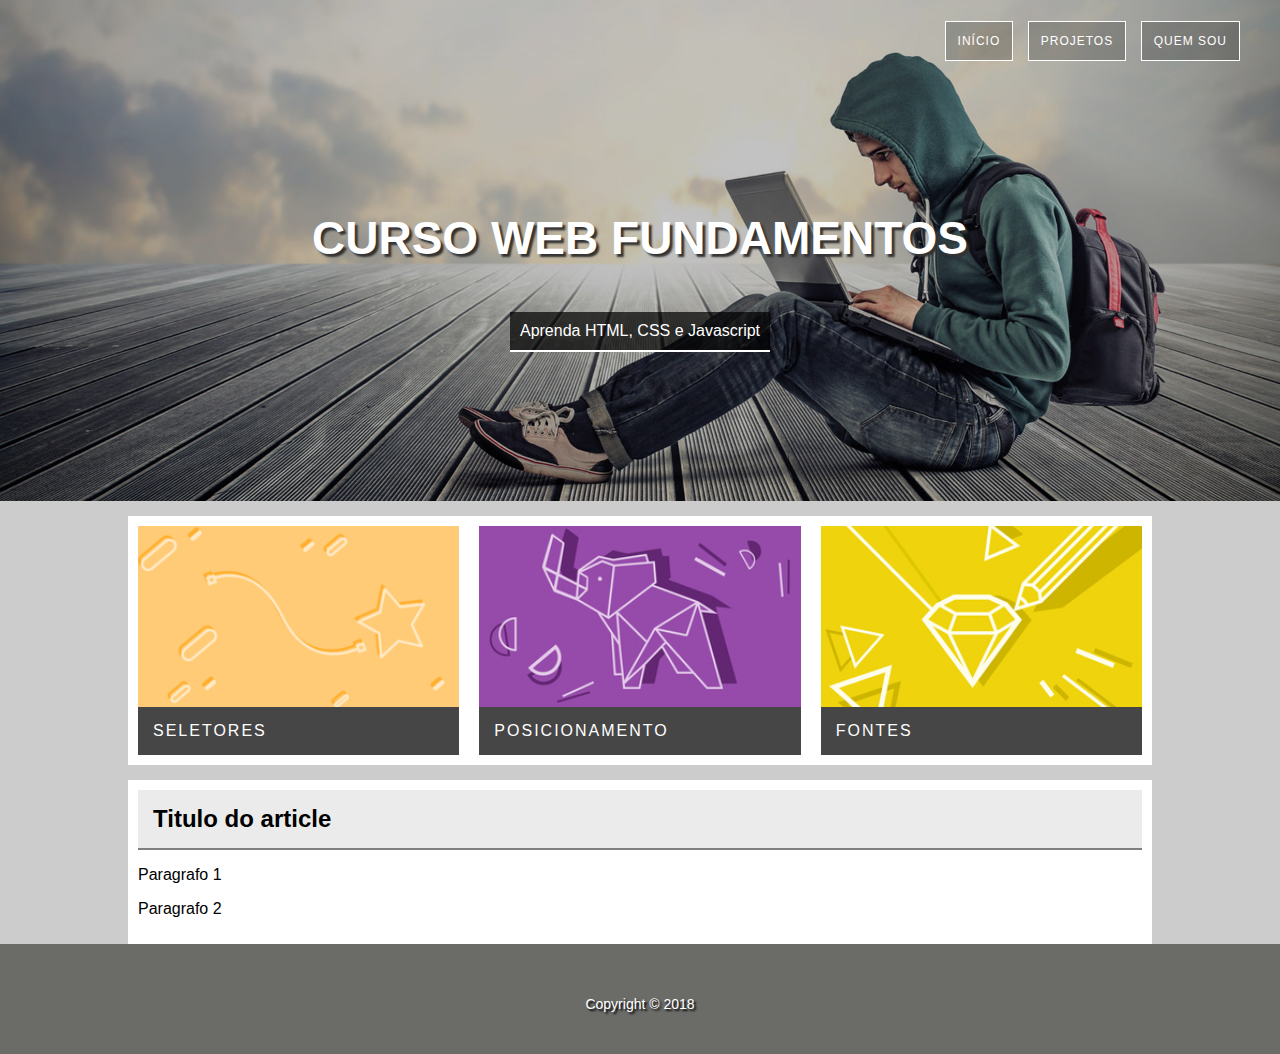
<file: Aulas de desenvolvimento web/Projeto 1 - HTML/index.html>
<!doctype html>
<!-- doctype informa ao agente de usuario a versão do html que deve ser renderizada-->
<html lang="pt-br">
    <head>
        <title> pagina de exemplo estrutura basica </title>
        <meta charset="utf-8">
        <meta name="author" content="Daniel">
        <meta name="description" content="descrição bacanuda">
        <meta name="keywords" content="html5, tecnologia">
        <link rel="stylesheet" href="style.css">
        
        
    </head>
    <body>
        
        <div id="principal">
            <header class="hero">
                <nav>
                    <ul>
                        <li><a href="index.html">Início</a></li>
                        <li><a href="#">Projetos</a></li>
                        <li><a href="#">Quem Sou</a></li>
                    </ul>
                </nav>
                <div class="hero-content">
                    <h1>Curso Web Fundamentos</h1>
                    <p>Aprenda HTML, CSS e Javascript</p>
                </div>
            </header>
            
            <main>
                
                <section class="content-section">
                    <div class="card card-1">
                        <img src="imagens/card_01.png" alt="">
                        <p>Seletores</p>
                    </div>
                    
                    <div class="card card-2">
                        <img src="imagens/card_02.jpg" alt="">
                        <p>Posicionamento</p>
                    </div>
                    
                    <div class="card card-3">
                        <img src="imagens/card_03.jpg" alt="">
                        <p>Fontes</p>
                    </div>
                </section>
                
                <section class="content-section">
                    <article>
                        <header class="content-header"><h2>Titulo do article</h2></header>
                        <p>Paragrafo 1</p>
                        <p>Paragrafo 2</p>
                    </article>
                </section>
                
            </main>
            
            <footer class="rodape">
                
                <p>Copyright &copy; 2018</p>
                
            </footer>
        </div>
        
    </body>
</html>
</file>
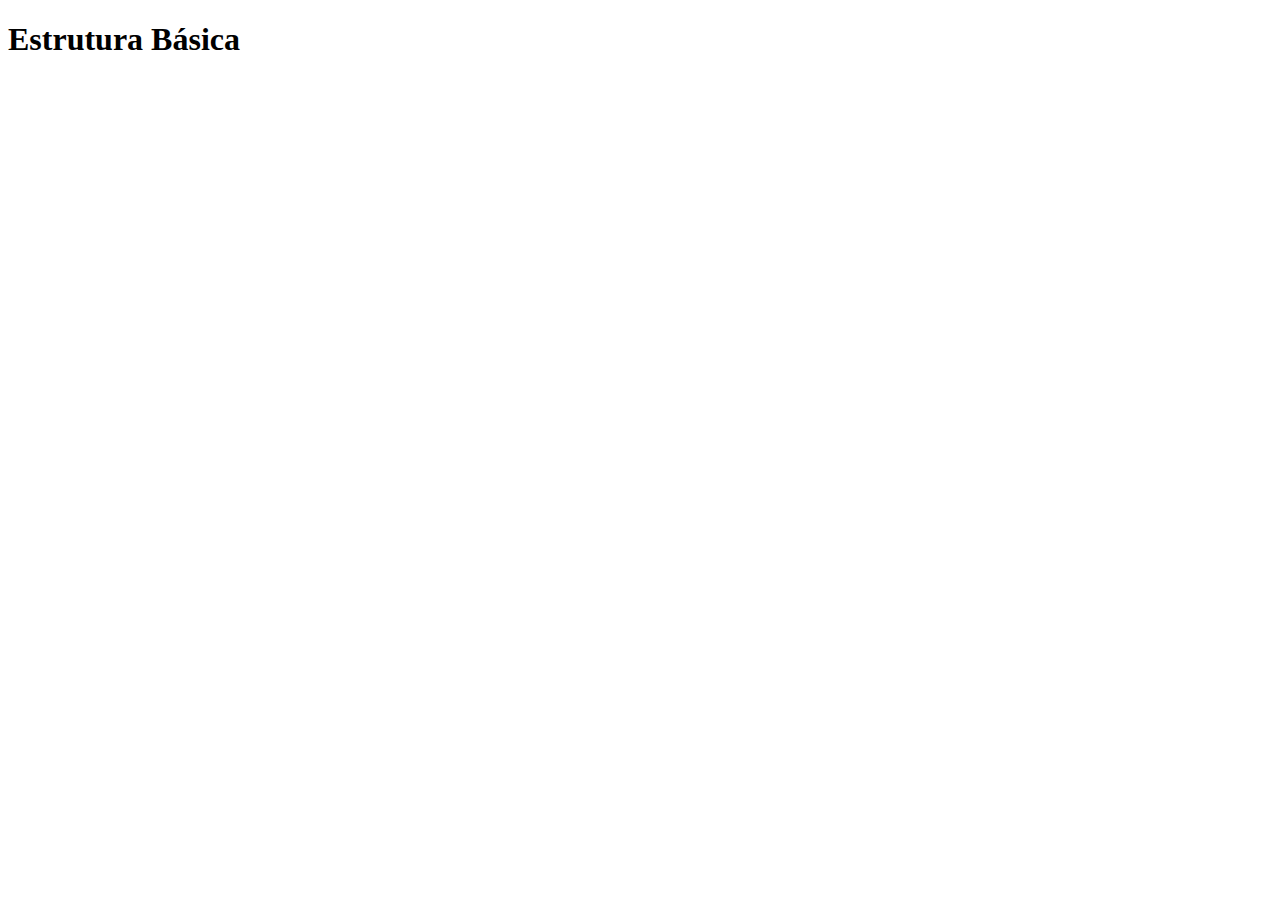
<file: Aulas de desenvolvimento web/Exercícios/04_estrutura_basica.html>
<!doctype html>
<!-- doctype informa ao agente de usuario a vesão do html que deve ser renderizada---->
<html lang="pt-br">
    <head>
        <title> pagina de exemplo de estrutura básica </title>
        <meta charset="utf-8">
        <meta name="author" content="Anderson">
        <meta name="description" content="lista de documentos">
        <meta name="keywords" content="html5, tecnologia">
    </head>
    <body>
        <h1>Estrutura Básica</h1>
    </body>
</html>
</file>
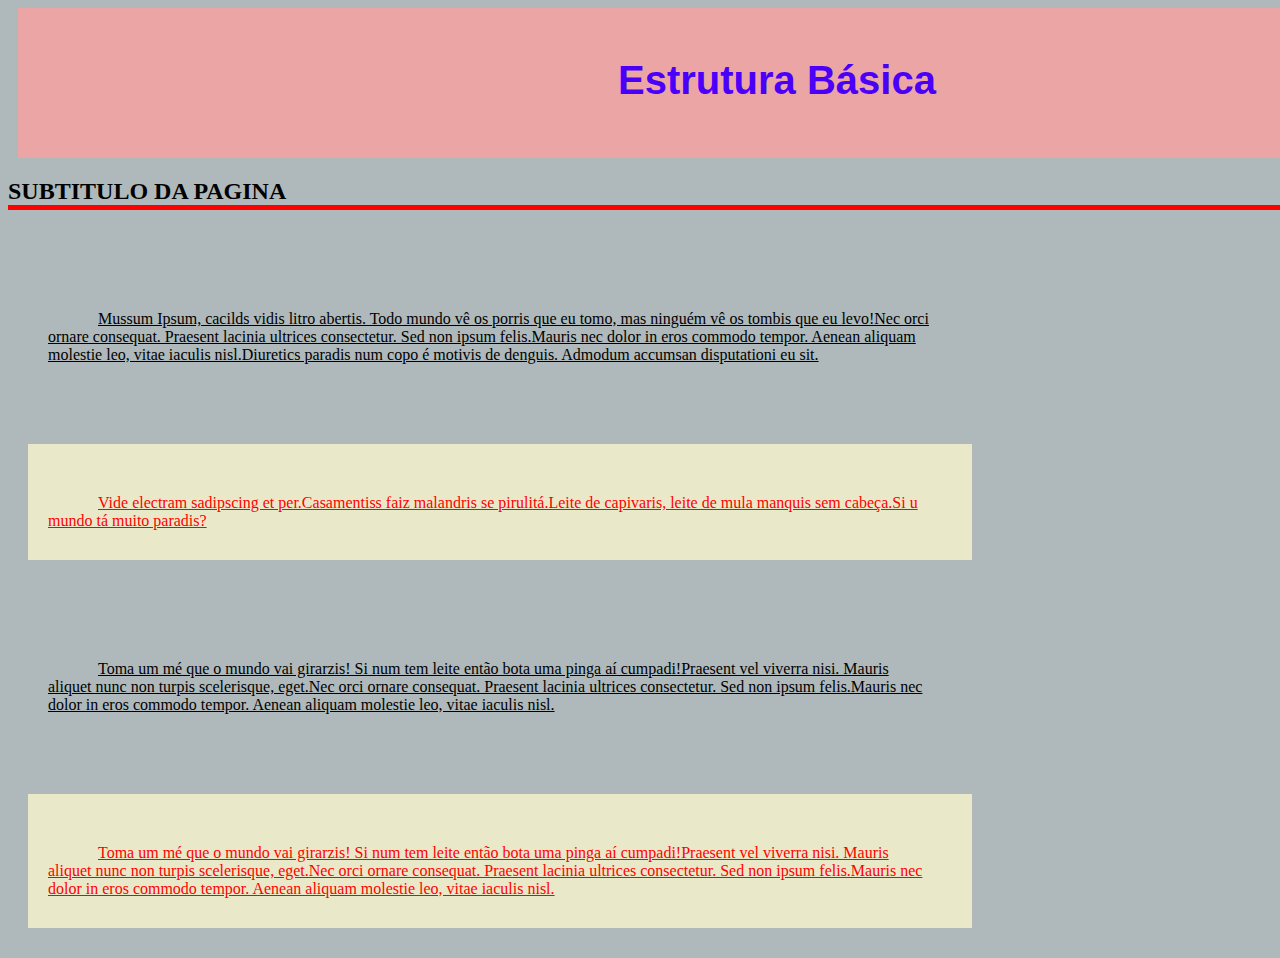
<file: Aulas de desenvolvimento web/Exercícios/05-inicioCSS.html>
<!doctype html>
<!-- doctype informa ao agente de usuario a vesão do html que deve ser renderizada---->
<html lang="pt-br">
    <head>
        <title> pagina de exemplo de estrutura básica </title>
        <meta charset="utf-8">
        <meta name="author" content="Anderson">
        <meta name="description" content="lista de documentos">
        <meta name="keywords" content="html5, tecnologia">

        <style>
            body{
                background-color: rgb(175, 185, 187);
            }
            h1{ 
                font-family:Arial, Helvetica, sans-serif;
                font-size: 40px;
                font-style:normal;
                color: #4a00f8;
                background-color: rgb(236, 165, 165);
                margin-top: 0px;
                margin-left: 10px;
                margin-right: 0px;
                margin-bottom: 0px;
                
                padding-left: 600px;
                padding-right: 600px;
                padding-top: 50px;
                padding-bottom: 50px;
               
                width: 400px;
                height: 50px;
                
            
            }
            h2{
                text-transform: uppercase;
                font-family: Arial
                background-color: #fff;
                color: #000000;
                border-bottom: solid 5px red;
                width:1600px;
                
            }
            
            p{
                font-variant:normal;
                text-align: left;
                text-decoration: underline;
                text-indent: 50px;
                text-transform: none;

               margin: 50px 300px 30px 20px;
               padding: 50px 40px 30px 20px;
                

            }
                
                .destaque{
                    color: red;
                    background-color: rgb(233, 233, 201);
                }
        </style>
    </head>
    <body>
        <h1>Estrutura Básica</h1>
        <h2>subtitulo da pagina</h2>

        <p>Mussum Ipsum, cacilds vidis litro abertis. Todo mundo vê os porris que eu tomo, mas ninguém vê os tombis que eu levo!Nec orci ornare consequat. Praesent lacinia ultrices consectetur. Sed non ipsum felis.Mauris nec dolor in eros commodo tempor. Aenean aliquam molestie leo, vitae iaculis nisl.Diuretics paradis num copo é motivis de denguis.

            Admodum accumsan disputationi eu sit. </p>
            
           <p class="destaque">Vide electram sadipscing et per.Casamentiss faiz malandris se pirulitá.Leite de capivaris, leite de mula manquis sem cabeça.Si u mundo tá muito paradis?</p>
           
           <p>Toma um mé que o mundo vai girarzis! Si num tem leite então bota uma pinga aí cumpadi!Praesent vel viverra nisi. Mauris aliquet nunc non turpis scelerisque, eget.Nec orci ornare consequat. Praesent lacinia ultrices consectetur. Sed non ipsum felis.Mauris nec dolor in eros commodo tempor. Aenean aliquam molestie leo, vitae iaculis nisl.</p>

           <p class="destaque">Toma um mé que o mundo vai girarzis! Si num tem leite então bota uma pinga aí cumpadi!Praesent vel viverra nisi. Mauris aliquet nunc non turpis scelerisque, eget.Nec orci ornare consequat. Praesent lacinia ultrices consectetur. Sed non ipsum felis.Mauris nec dolor in eros commodo tempor. Aenean aliquam molestie leo, vitae iaculis nisl.</p>
    </body>
</html>
</file>
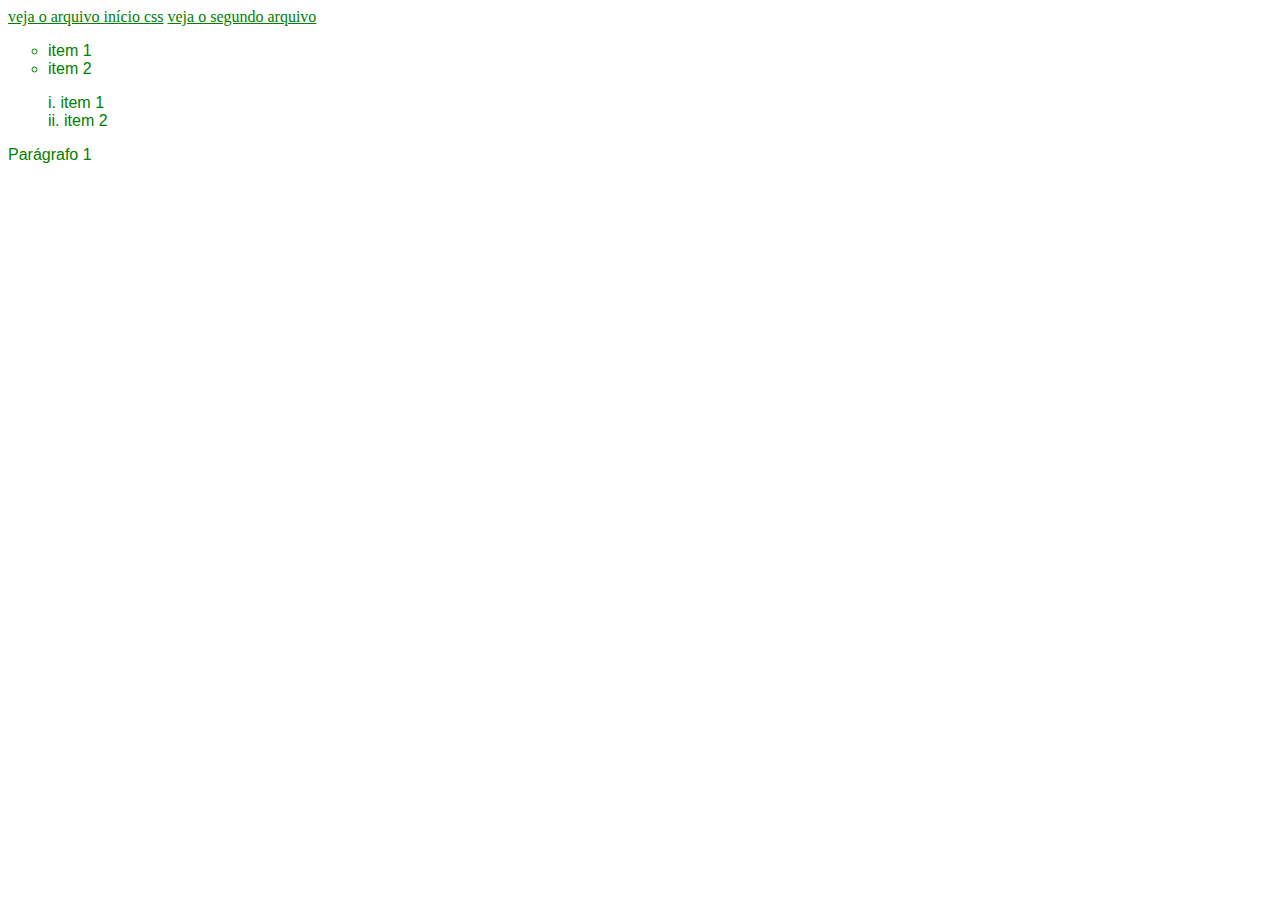
<file: Aulas de desenvolvimento web/Exercícios/06_links_css.html>
<!doctype html>
<!-- doctype informa ao agente de usuario a vesão do html que deve ser renderizada---->
<html lang="pt-br">
    <head>
        <title> pagina de exemplo de estrutura básica </title>
        <meta charset="utf-8">
        <meta name="author" content="Anderson">
        <meta name="description" content="lista de documentos">
        <meta name="keywords" content="html5, tecnologia">

        <style>
            p{
                font-family: sans-serif;
            }

            li{
                font-family: sans-serif;
            }

            body{
                color: green;
            }

            a:link{
                color:green;
            }

            a:hover{
                color:rgb(201, 252, 16);
            }

            a:visited{
                color:aqua;
            }
            a:active{
                color:orange;
            }

            ul li{
                list-style-type: circle;
            }

            ol li{
                list-style-type: lower-roman;
                list-style-position: inside;
            }


        </style>
    </head>
    <body>
        <a href="05-inicioCSS.html"> veja o arquivo início css</a>
        <a href="04_estrutura_basica.html"> veja o segundo arquivo</a>

        <ul> 
            <li>item 1</li>
            <li>item 2</li>

            
        </ul>

        <ol> 
            <li>item 1</li>
            <li>item 2</li>

        </ol>

        <p>Parágrafo 1</p>





    </body>
</html>
</file>
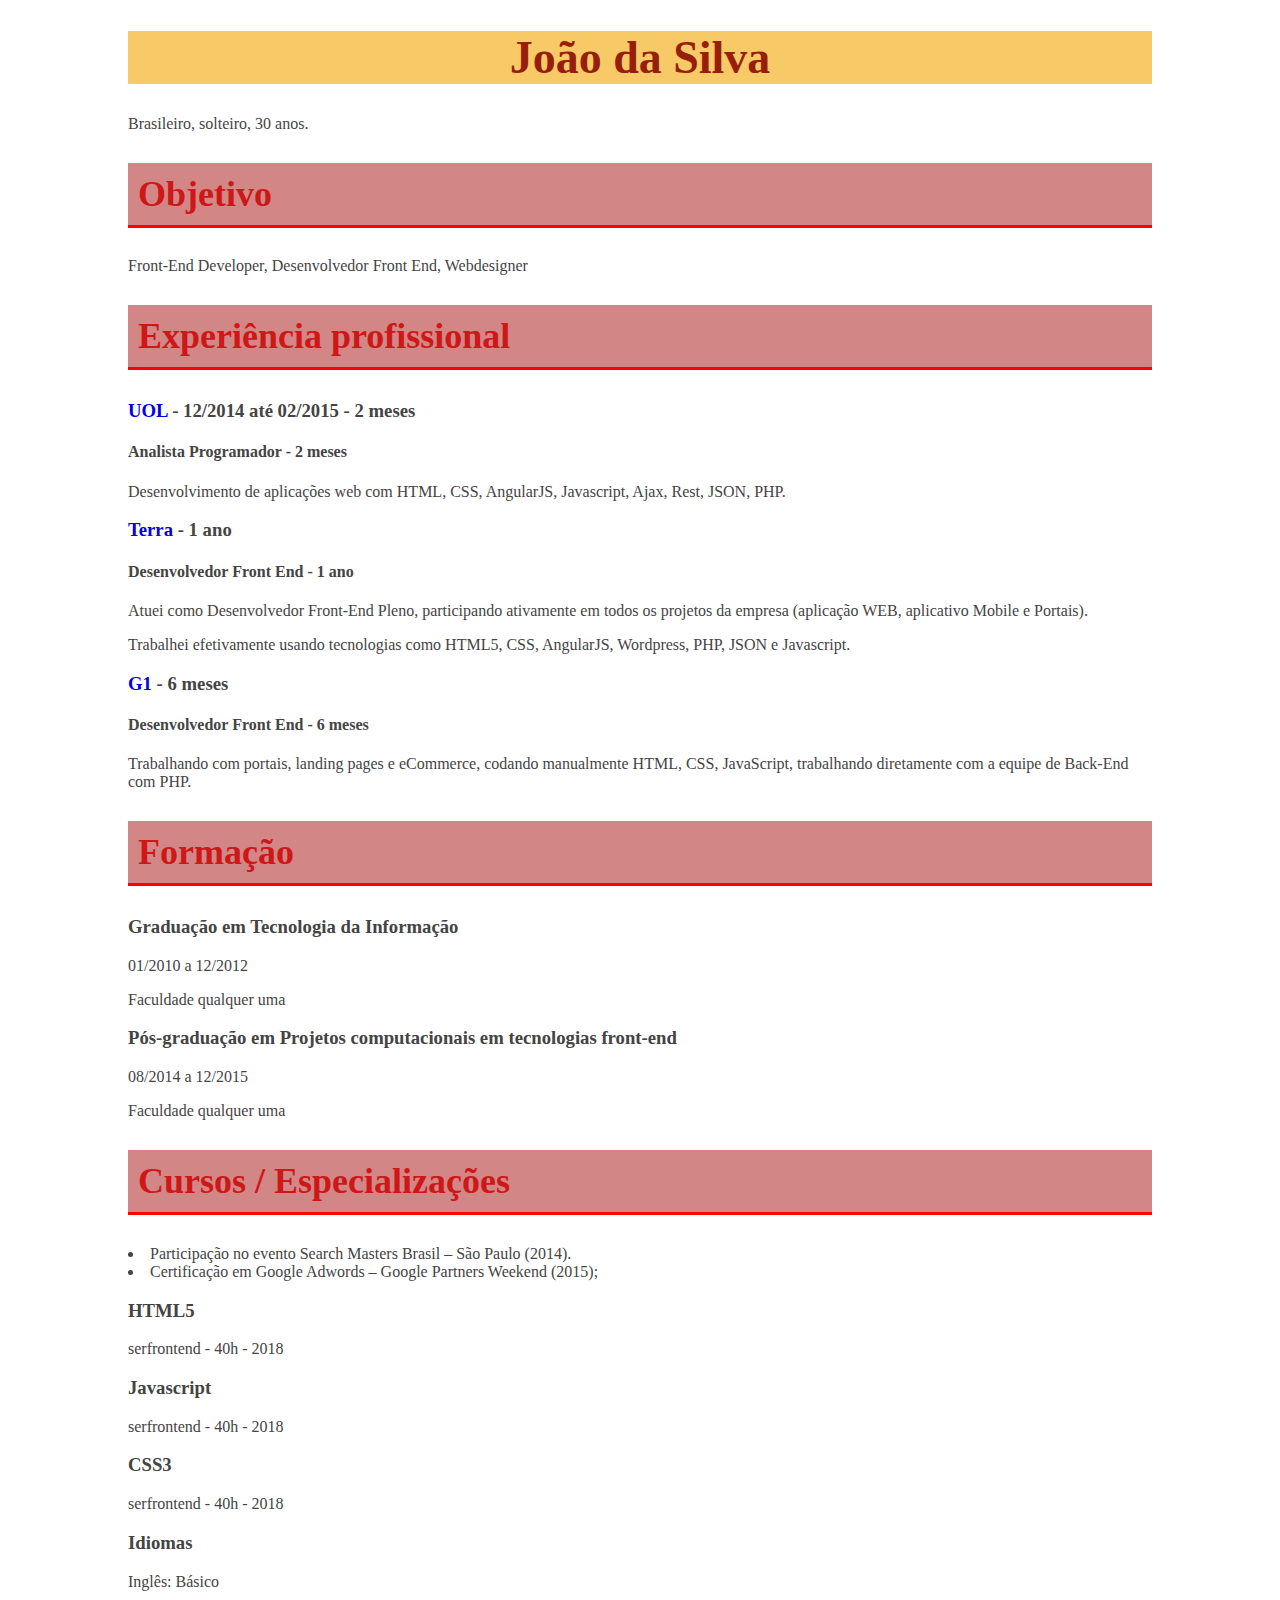
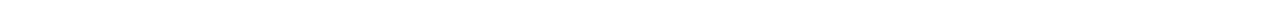
<file: Aulas de desenvolvimento web/Exercícios/07_curriculum.html>
<!doctype html>
<!-- doctype informa ao agente de usuario a vesão do html que deve ser renderizada---->
<html lang="pt-br">
    <head>
        <title> pagina de exemplo de estrutura básica </title>
        <meta charset="utf-8">
        <meta name="author" content="Anderson">
        <meta name="description" content="lista de documentos">
        <meta name="keywords" content="html5, tecnologia">

        <style>
            body{
            width: 80%;
            margin: auto;
            /* margin: auto centraliza na horizontal */
            font-family: Verdana; Heveltica; sans-serif;
            color: #444;
            }
            
            h1{
                color: #971e08;
                text-align: center;
                background-color: rgb(248, 202, 103);
                font-size: 46px;
            }

            h2{
                color: rgb(206, 23, 23);
                background-color: rgb(211, 134, 134);
                font-size: 36px;
                border-bottom: solid 3px red;
                padding: 10px;
            }

            ul{
                padding-left: 0;
                list-style-position: inside;
            }
            
            li{
                padding-left: 0;
            }
            a{
                text-decoration: none;
            }
            a:hover{
                text-decoration: underline;
            }
        </style>
    </head>
    <body>
        <h1>João da Silva</h1>
        <p>Brasileiro, solteiro, 30 anos.</p>

        <h2>Objetivo</h2>
        <p>Front-End Developer, Desenvolvedor Front End, Webdesigner</p>

        <h2>Experiência profissional</h2>
        <h3><a href="http://www.uol.com.br" target="_blank">UOL</a> - 12/2014 até 02/2015 - 2 meses</h3>
        <h4>Analista Programador - 2 meses</h4>
        <p>Desenvolvimento de aplicações web com HTML, CSS, AngularJS, Javascript, Ajax, Rest, JSON, PHP.</p>

        <h3><a href="http://www.terra.com.br" target="_blank">Terra</a> - 1 ano</h3>
        <h4>Desenvolvedor Front End - 1 ano</h4>
        <p>Atuei como Desenvolvedor Front-End Pleno, participando ativamente em todos os projetos da empresa (aplicação WEB, aplicativo Mobile e Portais). </p>

        <p>Trabalhei efetivamente usando tecnologias como HTML5, CSS, AngularJS, Wordpress, PHP, JSON e Javascript.</p>

        <h3><a href="http://www.g1.globo.com" target="_blank">G1</a> - 6 meses</h3>
        <h4>Desenvolvedor Front End - 6 meses</h4>
        <p> Trabalhando com portais, landing pages e eCommerce, codando manualmente HTML, CSS, JavaScript, trabalhando diretamente com a equipe de Back-End com PHP.</p>

        <h2>Formação</h2>
        <h3>Graduação em Tecnologia da Informação</h3>
        <p classe="destaque">01/2010 a 12/2012</p>

        <p>Faculdade qualquer uma</p>

        <h3>Pós-graduação em Projetos computacionais em tecnologias front-end</h3>
        <p classe="destaque">08/2014 a 12/2015</p>

        <p>Faculdade qualquer uma</p>

        <h2>Cursos / Especializações</h2>
        <ul>
            <li>
        Participação no evento Search Masters Brasil – São Paulo (2014).
            </li>
            <li>
            Certificação em Google Adwords – Google Partners Weekend (2015);        
            </li>
        </ul>

        <h3>HTML5</h3>
        <p>serfrontend - 40h - 2018</p>

        <h3>Javascript</h3>
        <p>serfrontend - 40h - 2018</p>

        <h3>CSS3</h3>
        <p>serfrontend - 40h - 2018</p>

        <h3>Idiomas</h3>
        <p>Inglês: Básico</p>
    </body>
</html>
</file>
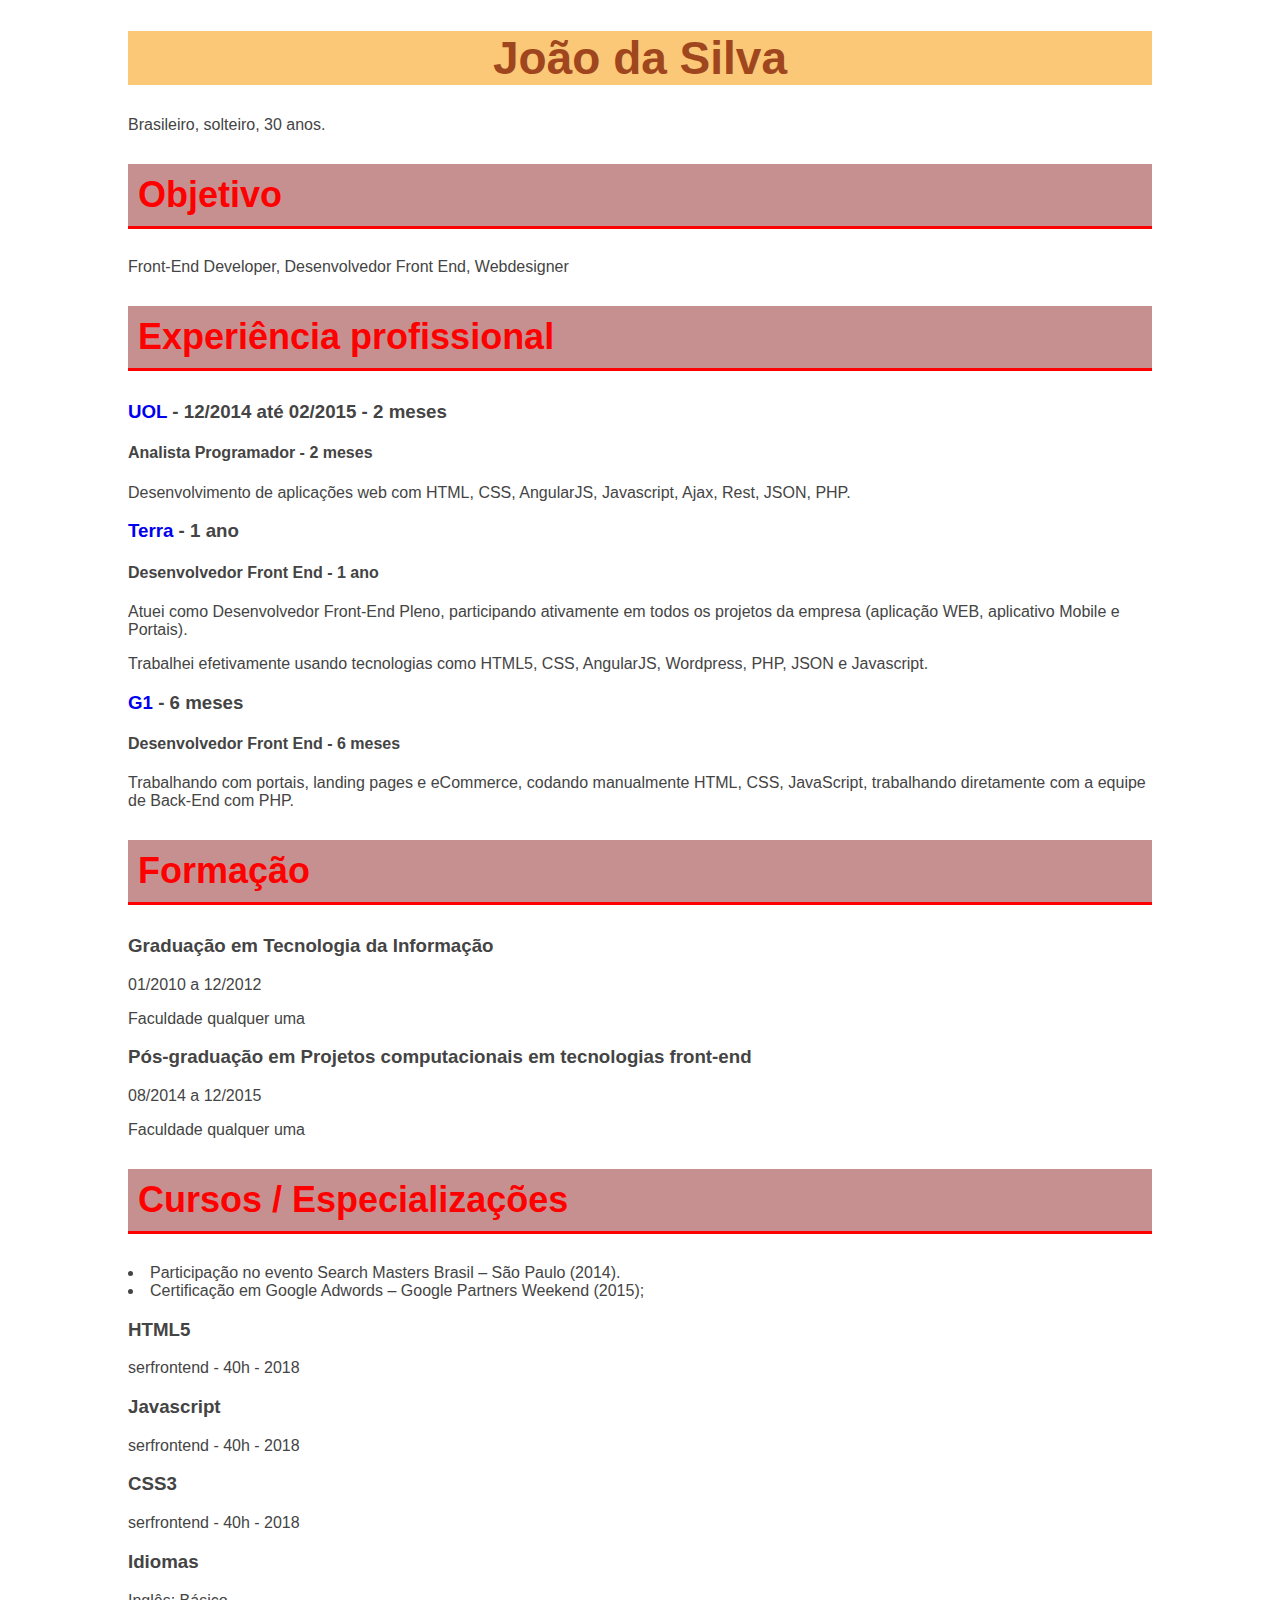
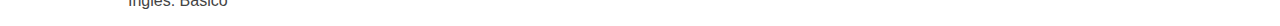
<file: Aulas de desenvolvimento web/Exercícios/07_curriculumgabarito.html>
<!doctype html>
<!-- doctype informa ao agente de usuario a versão do html que deve ser renderizada-->
<html lang="pt-br">
    <head>
        <title> pagina de exemplo estrutura basica </title>
        <meta charset="utf-8">
        <meta name="author" content="Daniel">
        <meta name="description" content="descrição bacanuda">
        <meta name="keywords" content="html5, tecnologia">
        
        <style>
            
            body{
                width: 80%;
                margin: auto;
                /* margin: auto centraliza na horizontal */                
                font-family: Verdana, helvetica, sans-serif;
                color: #444;
            }
            
            h1{
                color: #9f461f;
                text-align: center;
                background-color: #fac877;
                font-size: 46px;
            }
            
            h2{
                color: red;
                background-color: #c79090;
                font-size: 36px;
                border-bottom: solid 3px red;
                padding: 10px;
            }
            
            ul{
                padding-left: 0;
            }
            
            li{
                padding-left: 0;
                list-style-position: inside;
            }
            
            a{
                text-decoration: none;
            }
            a:hover{
                text-decoration: underline;
            }
            
            
            
    
        </style>
        
    </head>
    <body>           
        
        <h1>João da Silva</h1>
        <p>Brasileiro, solteiro, 30 anos.</p>

        <h2>Objetivo</h2>
        <p>Front-End Developer, Desenvolvedor Front End, Webdesigner</p>

        <h2>Experiência profissional</h2>
        <h3><a href="http://uol.com.br" target="_blank">UOL</a> - 12/2014 até 02/2015 - 2 meses</h3>
        <h4>Analista Programador - 2 meses</h4>
        <p>Desenvolvimento de aplicações web com HTML, CSS, AngularJS, Javascript, Ajax, Rest, JSON, PHP.</p>

        <h3><a href="http://terra.com.br" target="_blank">Terra</a> - 1 ano</h3>
        <h4>Desenvolvedor Front End - 1 ano</h4>
        <p>Atuei como Desenvolvedor Front-End Pleno, participando ativamente em todos os projetos da empresa (aplicação WEB, aplicativo Mobile e Portais).</p>

        <p>Trabalhei efetivamente usando tecnologias como HTML5, CSS, AngularJS, Wordpress, PHP, JSON e Javascript.</p>

        <h3><a href="http://g1.com" target="_blank">G1</a> - 6 meses</h3>
        <h4>Desenvolvedor Front End - 6 meses</h4>
        <p>Trabalhando com portais, landing pages e eCommerce, codando manualmente HTML, CSS, JavaScript, trabalhando diretamente com a equipe de Back-End com PHP.</p>

        <h2>Formação</h2>
        <h3>Graduação em Tecnologia da Informação</h3>
        <p class="destaque">01/2010 a 12/2012</p>

        <p>Faculdade qualquer uma</p>

        <h3>Pós-graduação em Projetos computacionais em tecnologias front-end</h3>
        <p class="destaque">08/2014 a 12/2015</p>

        <p>Faculdade qualquer uma</p>

        <h2>Cursos / Especializações</h2>
        <ul>
            <li>
                Participação no evento Search Masters Brasil – São Paulo (2014). 
            </li>
            <li>
                Certificação em Google Adwords – Google Partners Weekend (2015);
            </li>
        </ul>
        <h3>HTML5</h3>
        <p>serfrontend - 40h - 2018</p>

        <h3>Javascript</h3>
        <p>serfrontend - 40h - 2018</p>

        <h3>CSS3</h3>
        <p>serfrontend - 40h - 2018</p>

        <h3>Idiomas</h3>
        <p>Inglês: Básico</p>
    </body>
</html>
</file>
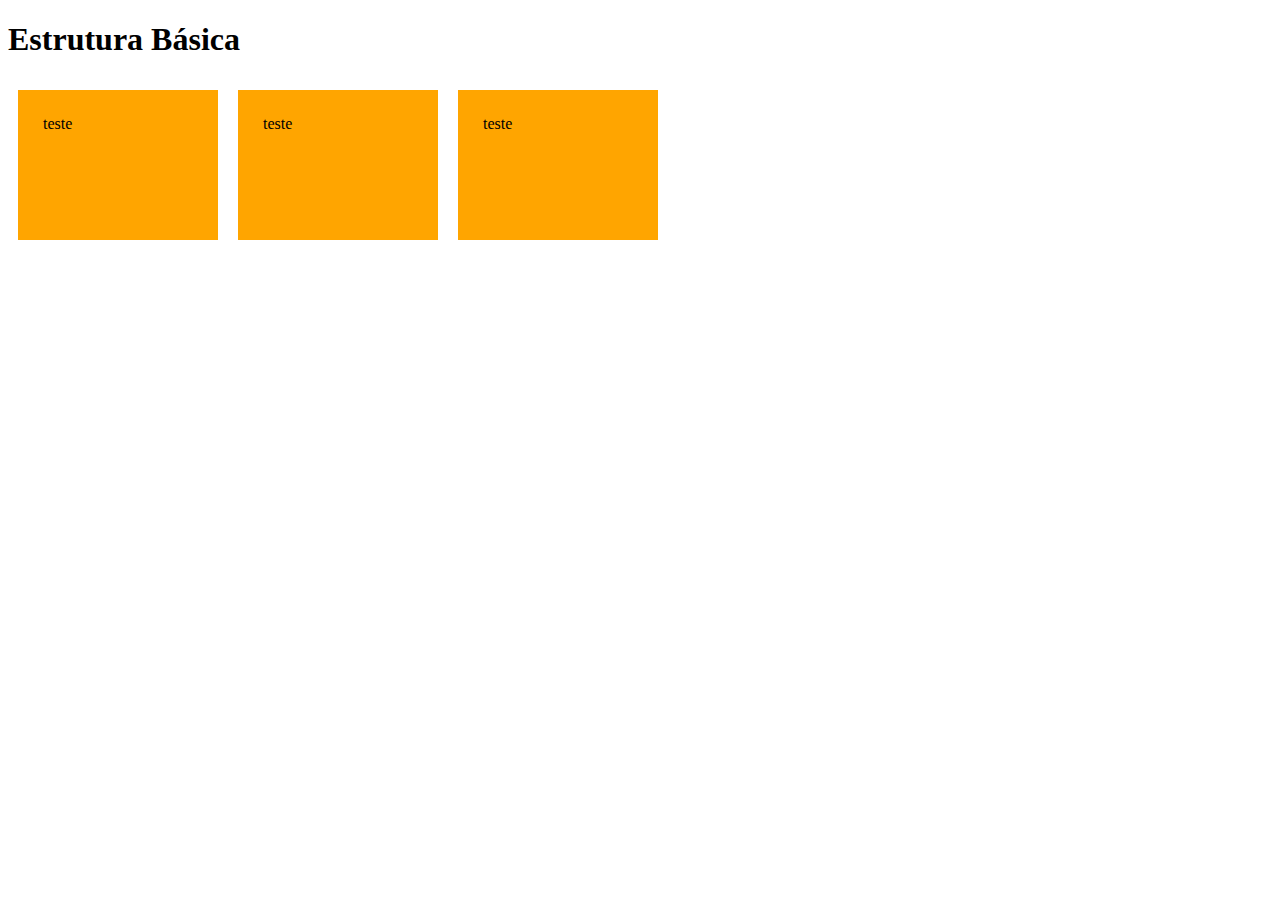
<file: Aulas de desenvolvimento web/Exercícios/09_box_sizing.html>
<!doctype html>
<!-- doctype informa ao agente de usuario a vesão do html que deve ser renderizada---->
<html lang="pt-br">
    <head>
        <title> pagina de exemplo de estrutura básica </title>
        <meta charset="utf-8">
        <meta name="author" content="Anderson">
        <meta name="description" content="lista de documentos">
        <meta name="keywords" content="html5, tecnologia">
        <style>
            div{
                
                background-color: orange;
                width:  150px;
                height:  100px;
                margin:  10px;


            }

            #teste1 {
                padding: 25px;
                float: left;

            }
            
            #teste2{
                padding:  25px;
                float: left;
            
            }

            #teste3{
                padding:  25px;
                float: left;
            
            }
            
        </style>
    </head>
    <body>
        <h1>Estrutura Básica</h1>
        <div id="teste1">teste</div>
       
        <div id="teste2">teste</div>

        <div id="teste3">teste</div>

    </body>
</html>
</file>
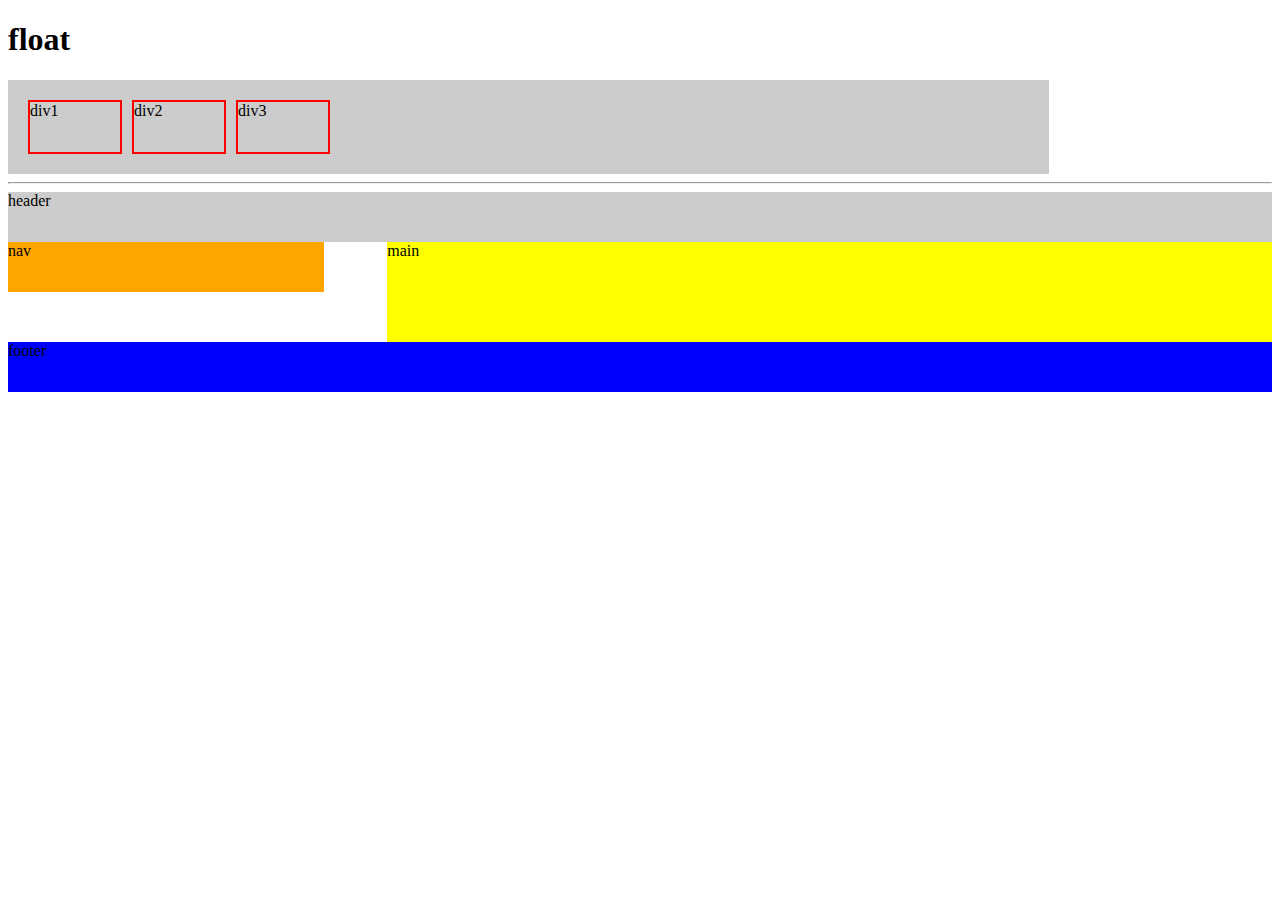
<file: Aulas de desenvolvimento web/Exercícios/11_float.html>
<!doctype html>
<!-- doctype informa ao agente de usuario a versão do html que deve ser renderizada-->
<html lang="pt-br">
    <head>
        <title> pagina de exemplo estrutura basica </title>
        <meta charset="utf-8">
        <meta name="author" content="Daniel">
        <meta name="description" content="descrição bacanuda">
        <meta name="keywords" content="html5, tecnologia">
        <style>
            #container{
                width: 80%;
                padding: 15px;
                background: #ccc;
                overflow: auto;
            }
            #container div{
                width: 90px;
                height: 50px;
                border: 2px solid red;
                margin: 5px;
                
            }
            #div1{
                float: left;
            }
            
            #div2{
                float: left;
            }
            #div3{
                float: left;
            }
            
            header{
                background: #ccc;
                height: 50px;
                 
            }
            nav{
                width: 25%;
                height: 50px;
                background: orange;
                float: left;
            }
            main{
                width: 70%;
                height: 100px;
                background: yellow;
                float: right;
            }
            footer{
                height: 50px;
                background: blue;
                clear: both;
            }
        </style>
    </head>
    <body>
        <h1>float</h1>
        <div id="container">
            <div id="div1">div1</div>
            <div id="div2">div2</div>
            <div id="div3">div3</div>            
        </div>
        
        <hr>
        
        <header>header</header>
        <nav>nav</nav>
        <main>main</main>
        <footer>footer</footer>
    </body>
</html>
</file>
<file: Aulas de desenvolvimento web/Projeto 1 - HTML/style.css>
body {
    font-family: Arial, Helvetica, sans-serif;
    background-color: #ccc;
    margin: 0;
}

.hero{
    background-image: url(imagens/bg-3.jpg);
    height:500px;
    background-position: right center;
    background-size: cover;
    border-top: solid 1px transparent;
}

.hero-content{
    text-align: center;
    color: white;
    margin-top: 150px;
}

.hero-content h1{
    text-transform: uppercase;
    font-size: 46px;
    text-shadow: 3px 3px 2px #333;
}

.hero-content p{
    background-color: rgba(0,0,0,0.7);
    display:  inline-block;
    padding: 10px;
    border-bottom: 2px solid white;


}

.hero nav li {
    display: inline-block;
    list-style: none;
    margin-left: 10px;
}

.hero nav a {
    background-color: #000000;
    background-color: rgba(0,0,0, 0.2);
    padding: 12px;
    border: 1px solid white;
    color: white;
    display: block;
    font-size: 12px;
    letter-spacing: 1px;
    text-decoration: none;
    text-transform: uppercase;
}

.hero nav a:hover{
    background-color: rgba(0,0,0, 0.5);
}


.hero nav ul{
    text-align: right;
    margin: 20px 40px 0 0;
}


main{
    width: 80%;
    margin: auto;
    
}

.content-section{
    background-color: white;
    padding: 10px;
    margin-top: 15px;
    overflow:  auto;

}

.card{
    width: 32%;
    float: left;
   box-sizing: border-box;
    text-transform: uppercase;   
}


.card-1, .card-2{
    margin-right: 2%;
}

.card img{
    width: 100%;
    display: block;
}


.card p{
    background-color: #464646;
    color: white;
    margin: 0;
    padding:  15px;
    letter-spacing: 2px;

}

.content-header{
    background-color: rgb(235, 235, 235);
    padding: 15px;
    border-bottom: solid 2px gray;
}

.content-header h2{
    margin: 0;
}

.rodape{

height: 80px;
font-size: 14px;
text-align: center;
background: #6b6c68;
padding: 15px;
color: white;
text-shadow: 2px 2px 2px black;
line-height: 62px;

}
</file>
